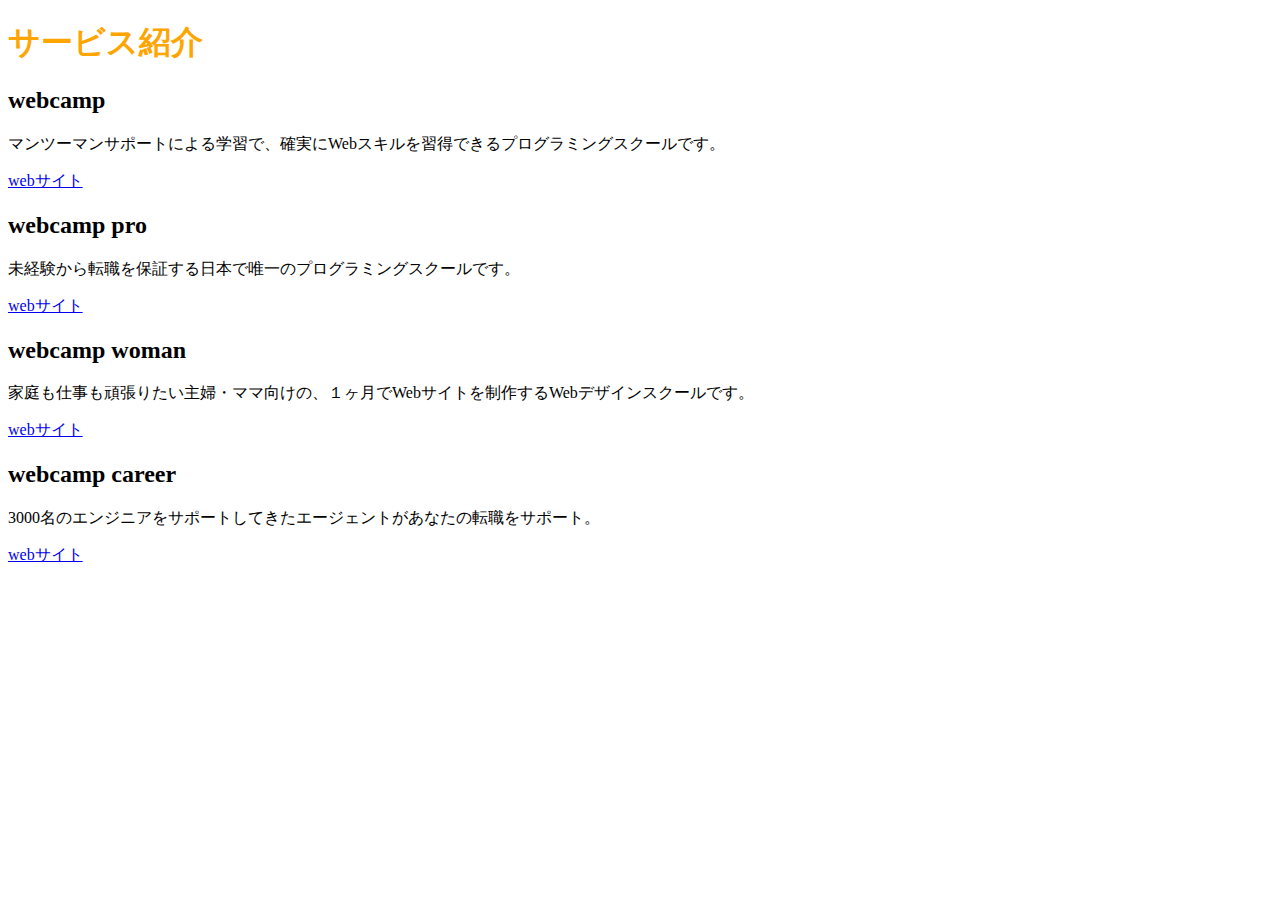
<file: 1-2_exercise.html>
<!DOCTYPE html>
<html lang="ja">
  <head>
    <meta charset="UTF-8"/>
    <link rel="stylesheet" href="1-2_exercise.css"/>
    <title>１−２演習問題</title>
  </head>
  <body>
    <h1>サービス紹介</h1>
      <h2>webcamp</h2>
      <p>マンツーマンサポートによる学習で、確実にWebスキルを習得できるプログラミングスクールです。</p>
      <a href="https://web-camp.io/">webサイト</a>
      <h2>webcamp pro</h2>
      <p>未経験から転職を保証する日本で唯一のプログラミングスクールです。</p>
      <a href="https://web-camp.io/">webサイト</a>
      <h2>webcamp woman</h2>
      <p>家庭も仕事も頑張りたい主婦・ママ向けの、１ヶ月でWebサイトを制作するWebデザインスクールです。</p>
      <a href="https://web-camp.io/">webサイト</a>
      <h2>webcamp career</h2>
      <p>3000名のエンジニアをサポートしてきたエージェントがあなたの転職をサポート。</p>
      <a href="https://web-camp.io/">webサイト</a>
  </body>
</html>
</file>
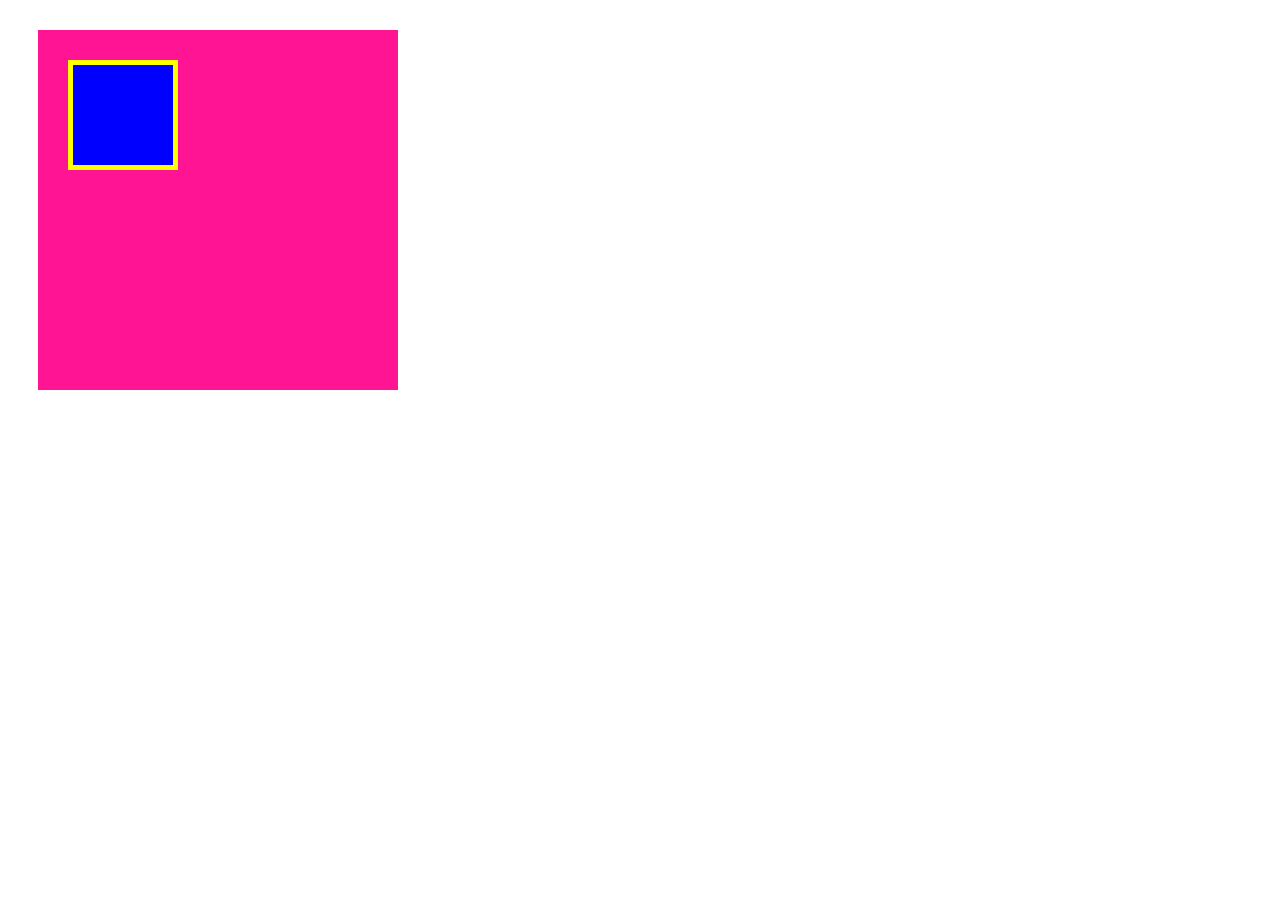
<file: 1-3_exercise.html>
<!DOCTYPE html>
<html lang="ja">
  <head>
    <meta charset="UTF-8"/>
    <link rel="stylesheet" href="1-3_exercise.css"/>
    <title>BOX</title>
  </head>

  <body>
    <div class="box1">
      <div class="box2"></div>
    </div>
  </body>
</html>
</file>
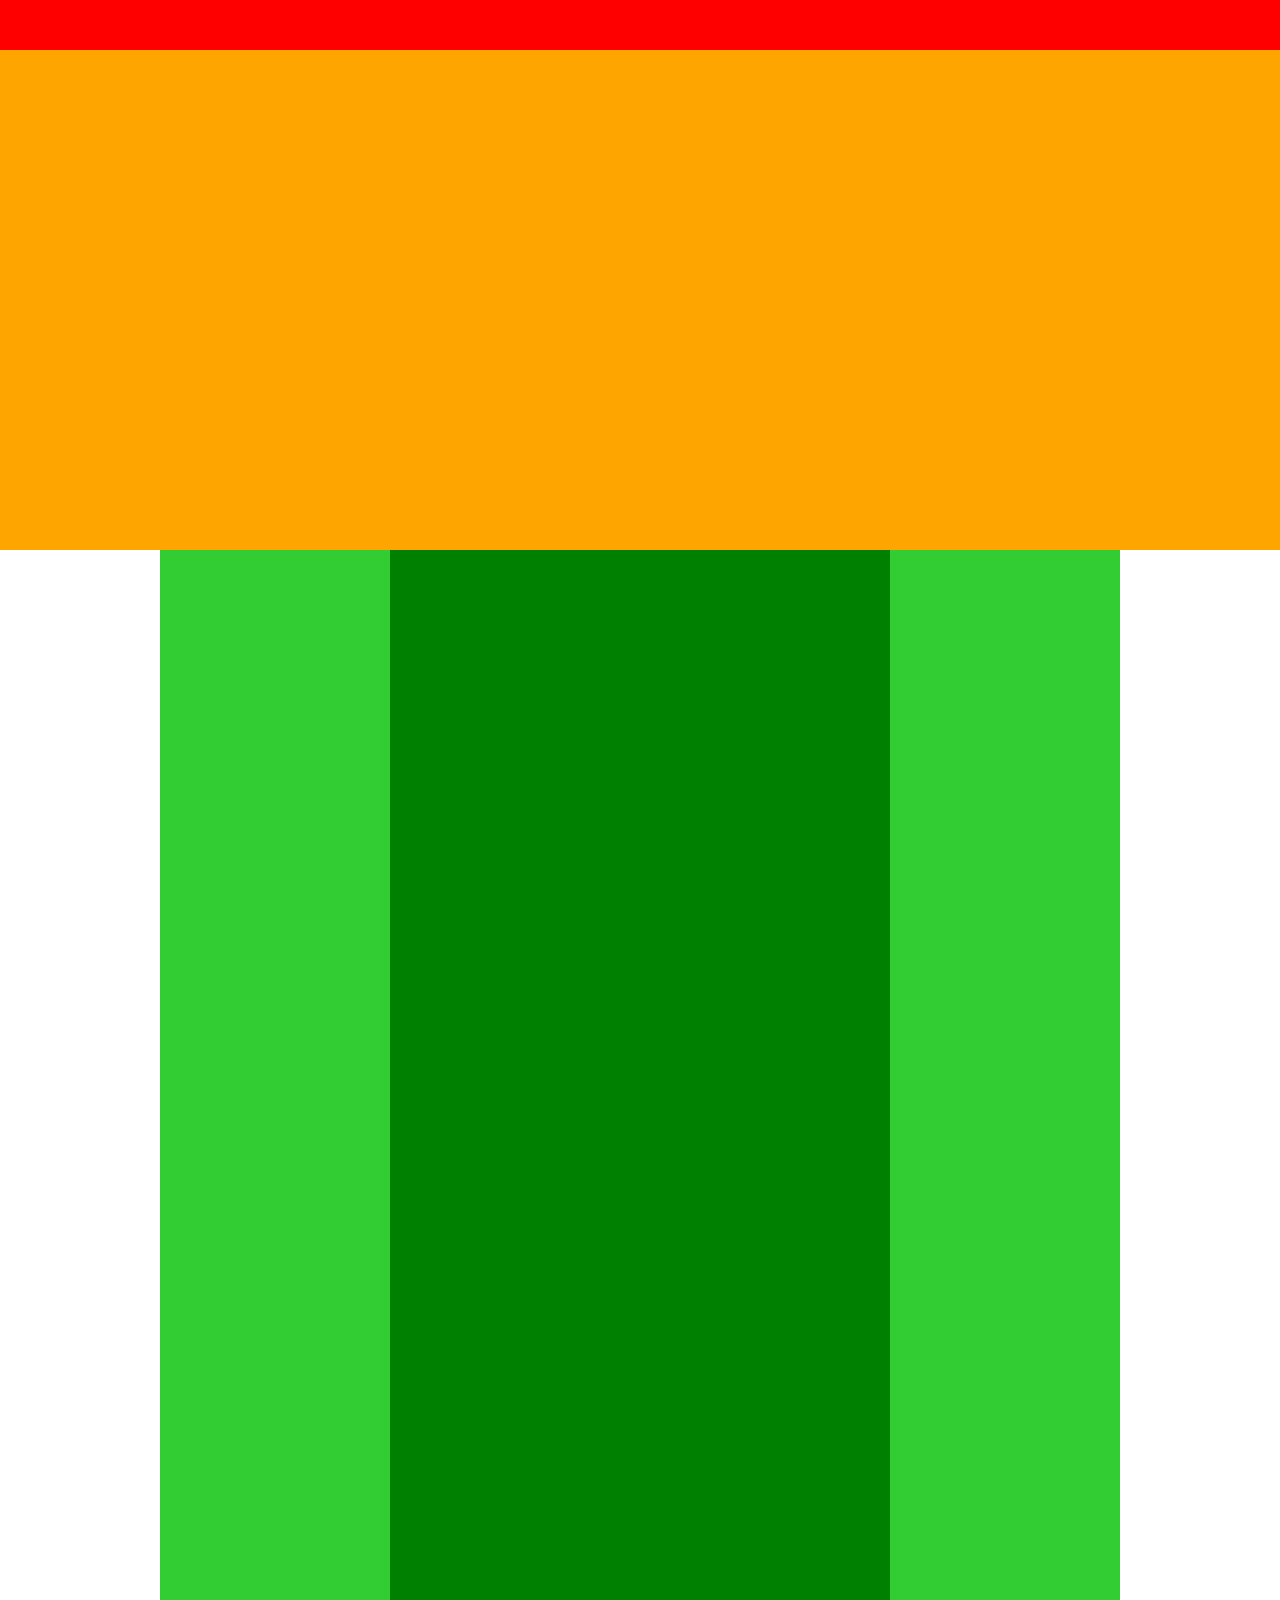
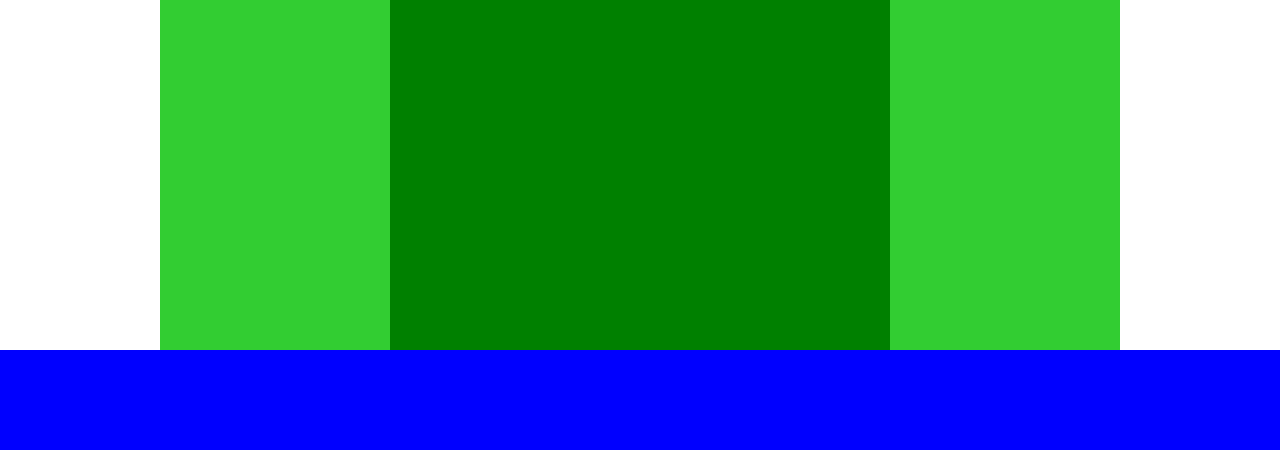
<file: 1-4_exercise.html>
<!DOCTYPE html>
<html lang="ja">
  <head>
    <meta charset="UTF-8"/>
    <link rel="stylesheet" href="1-4_exercise.css"/>
    <title>1-4演習問題</title>
  </head>

  <body>
    <div class="header"></div>

    <div class="main-visual"></div>

    <div class="main">
      <div class="main-left"></div>
      <div class="main-center"></div>
      <div class="main-right"></div>
    </div>

    <div class="footer"></div>
  </body>
</html>
</file>
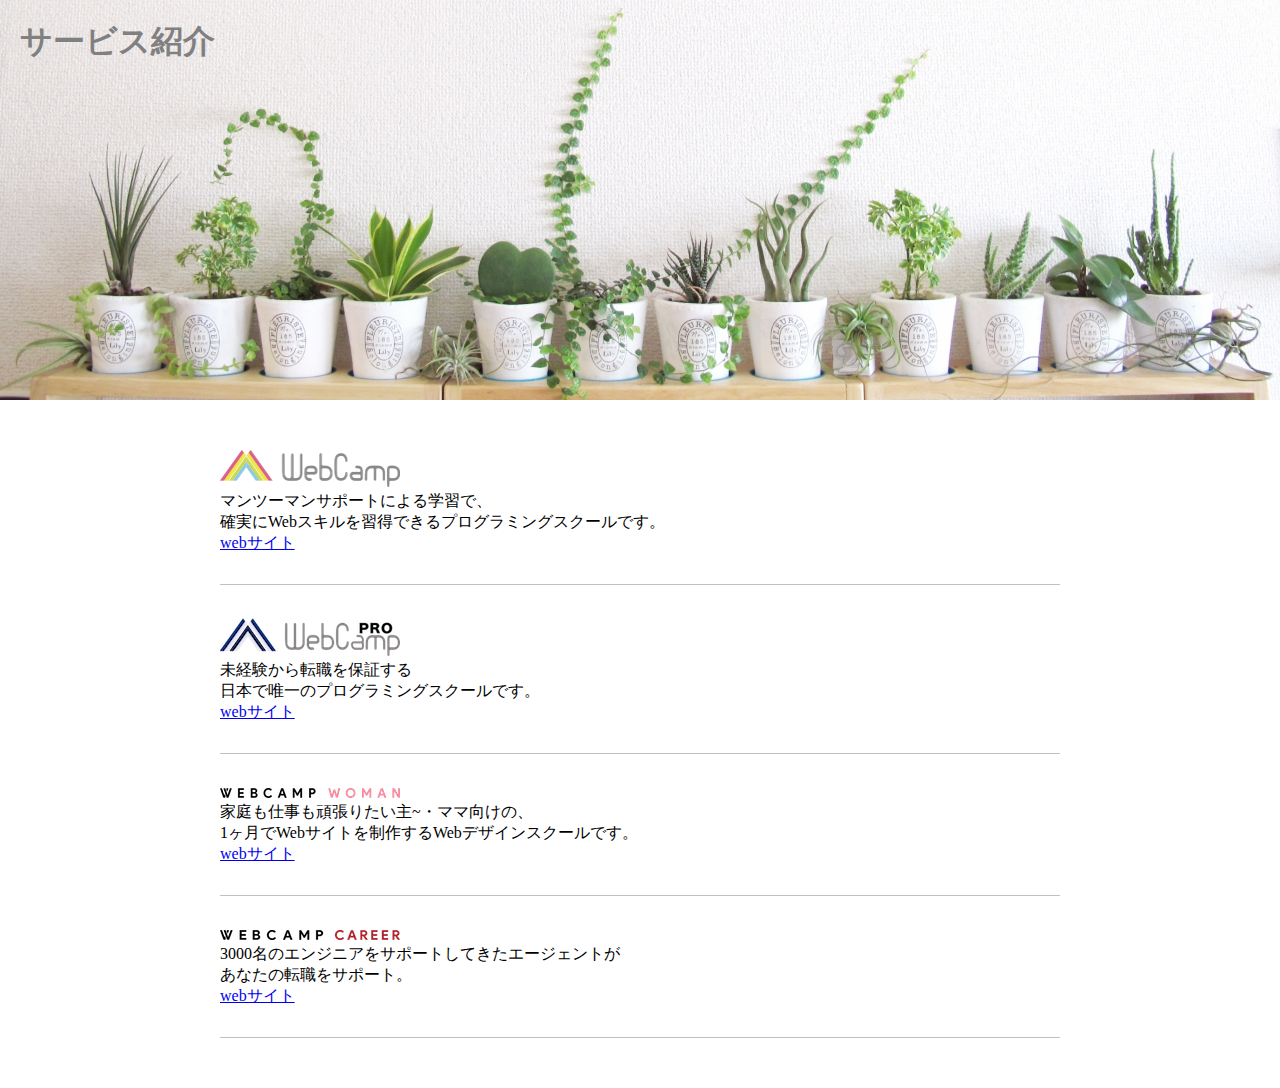
<file: 1-7_exercise.html>
<!DOCTYPE html>
<html lang="ja">
  <head>
    <meta charset="UTF-8"/>
    <link rel="stylesheet" href="1-7_exercise.css"/>
    <title>1-7演習問題</title>
  </head>

  <body>
    <div class="main-visual">
      <div class="main-visual-text">
        <h1>サービス紹介</h1>
      </div>
    </div>
    <main>
      <div class="main-item">
        <img class="img" src="img/wc-logo.png"/>
        <p class="main-item-text">
        マンツーマンサポートによる学習で、<br>
        確実にWebスキルを習得できるプログラミングスクールです。<br>
        <a href="1-7_exercise.html">webサイト</a>
        </p>
      </div>
      <div class="main-item">
        <img class="img" src="img/wcp-logo.png"/>
        <p class="main-item-text">
        未経験から転職を保証する<br>
        日本で唯一のプログラミングスクールです。<br>
        <a href="1-7_exercise.html">webサイト</a>
        </p>
      </div>
      <div class="main-item">
        <img class="img" src="img/wcw-logo.png"/>
        <p class="main-item-text">
        家庭も仕事も頑張りたい主~・ママ向けの、<br>
        1ヶ月でWebサイトを制作するWebデザインスクールです。<br>
        <a href="1-7_exercise.html">webサイト</a>
        </p>
      </div>
      <div class="main-item">
        <img class="img" src="img/wcc-logo.png"/>
        <p class="main-item-text">
        3000名のエンジニアをサポートしてきたエージェントが<br>
        あなたの転職をサポート。<br>
        <a href="1-7_exercise.html">webサイト</a>
        </p>
      </div>
    </main>
  </body>
</html>
</file>
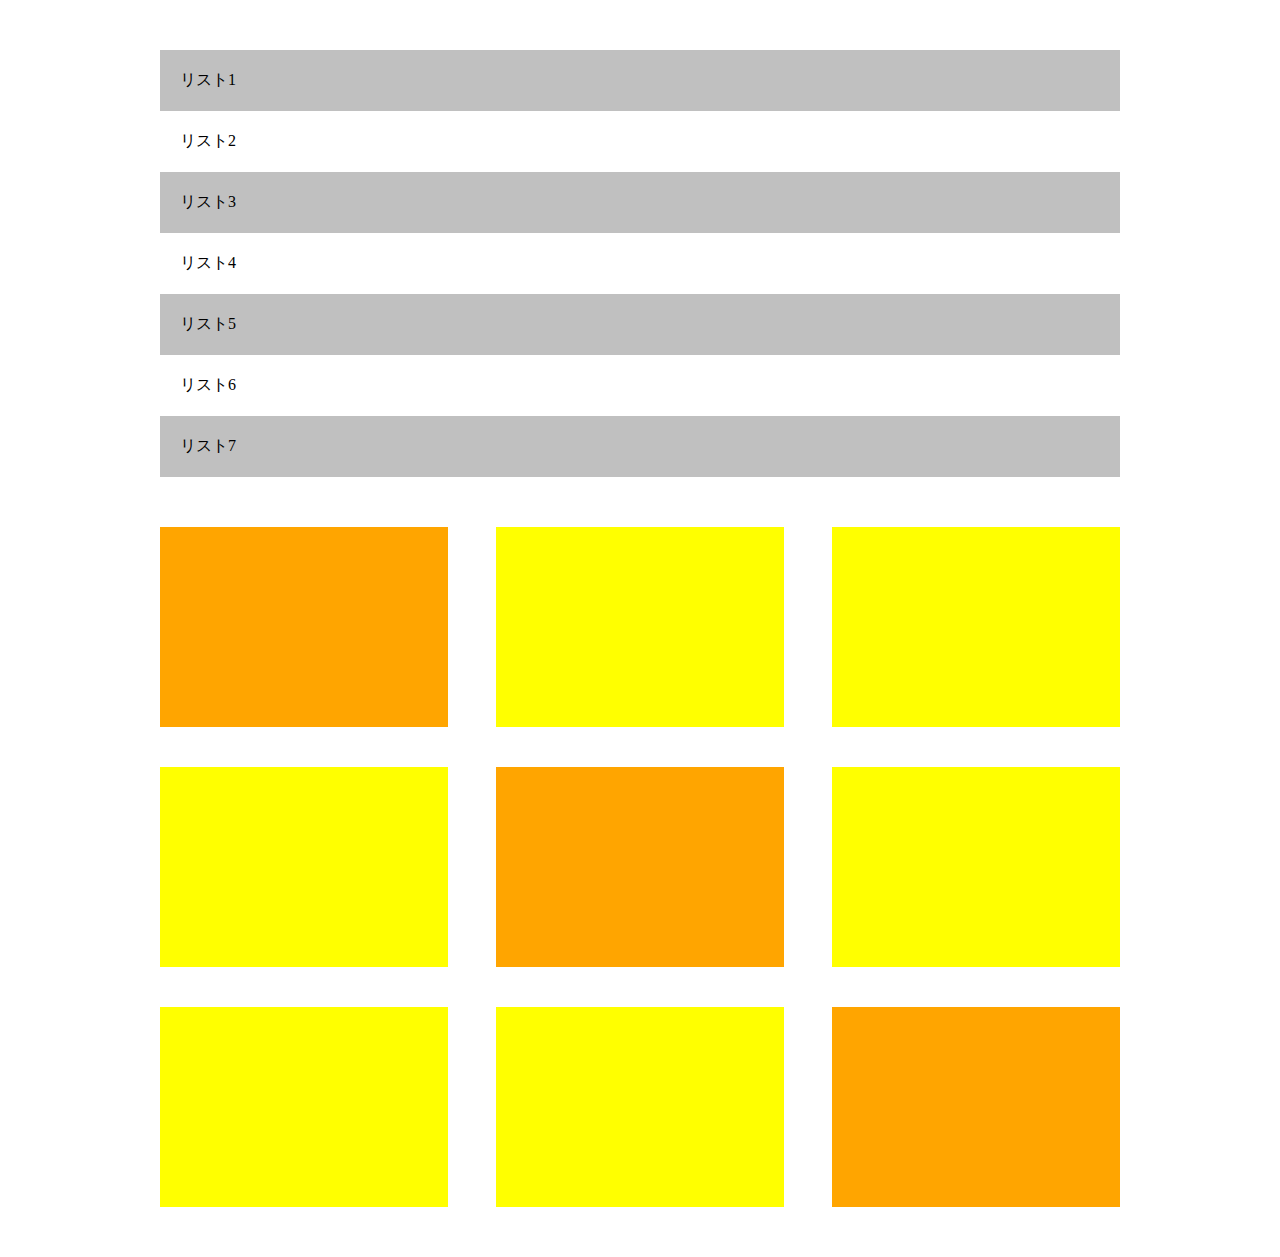
<file: 1-8_exercise.html>
<!DOCTYPE html>
<html lang="ja">
  <head>
    <meta charset="UTF-8"/>
    <link rel="stylesheet" href="1-8_exercise.css"/>
    <title>1-8演習問題</title>
  </head>

  <body>
    <main class="main">
      <div class="top">
        <div class="top-list">
          <div class="top-list-text">
            <p>リスト1</p>
          </div>
        </div>
        <div class="top-list">
          <div class="top-list-text">
            <p>リスト2</p>
          </div>
        </div>
        <div class="top-list">
          <div class="top-list-text">
            <p>リスト3</p>
          </div>
        </div>
        <div class="top-list">
          <div class="top-list-text">
            <p>リスト4</p>
          </div>
        </div>
        <div class="top-list">
          <div class="top-list-text">
            <p>リスト5</p>
          </div>
        </div>
        <div class="top-list">
          <div class="top-list-text">
            <p>リスト6</p>
          </div>
        </div>
        <div class="top-list">
          <div class="top-list-text">
            <p>リスト7</p>
          </div>
        </div>
      </div>
      <div class="bottom">
        <div class="bottom-contents"></div>
        <div class="bottom-contents"></div>
        <div class="bottom-contents"></div>
        <div class="bottom-contents"></div>
        <div class="bottom-contents"></div>
        <div class="bottom-contents"></div>
        <div class="bottom-contents bottom-contents-0"></div>
        <div class="bottom-contents bottom-contents-0"></div>
        <div class="bottom-contents bottom-contents-0"></div>
      </div>
    </main>
  </body>
</html>
</file>
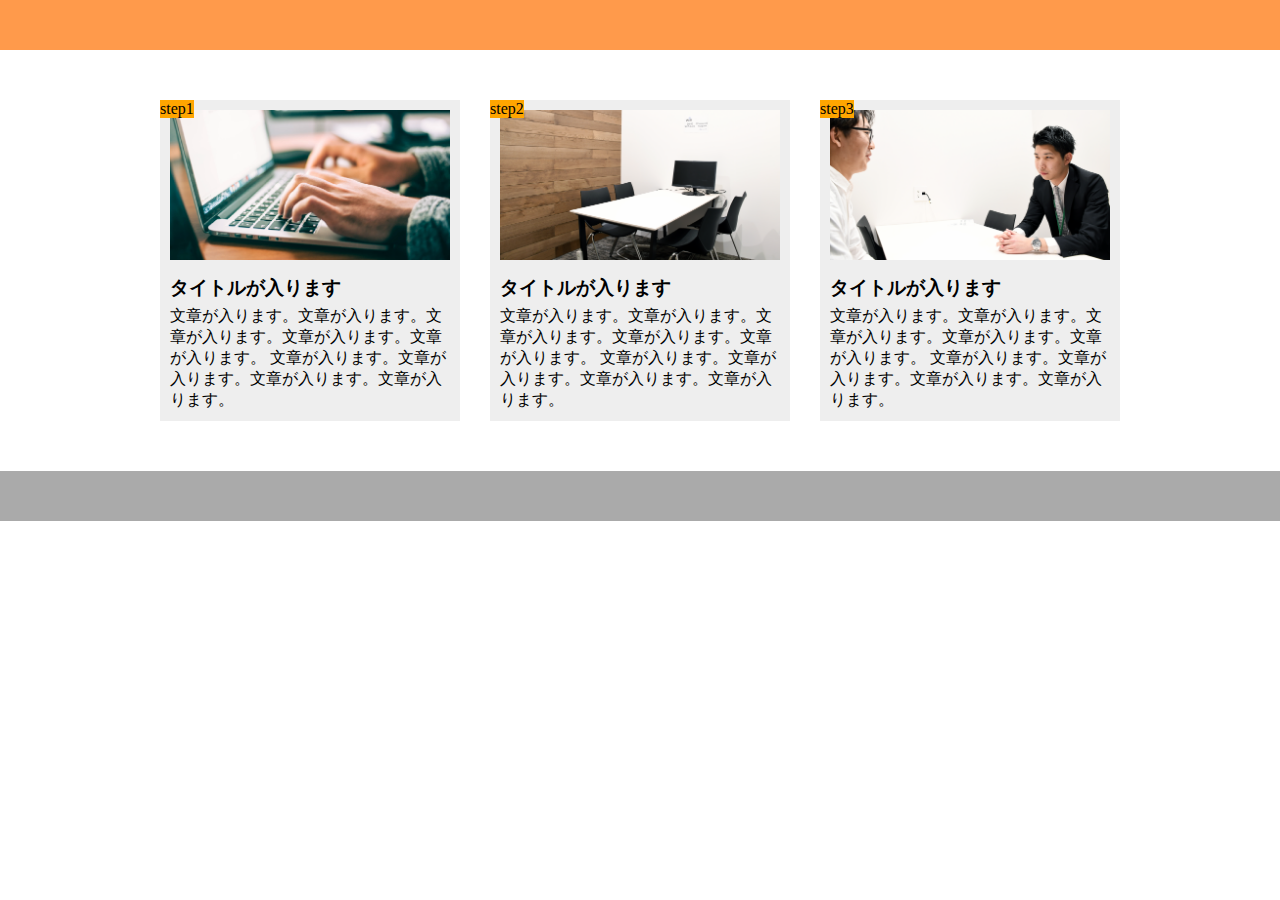
<file: 1-9_exercise-2.html>
<!DOCTYPE html>
<html lang="ja">
  <head>
    <meta charset="UTF-8"/>
    <link rel="stylesheet" href="1-9_exercise-2.css"/>
    <title>1-9演習問題2</title>
  </head>

  <body>
    <header></header>
    <main>
      <div class="contents">
        <span class="step">step1</span>
        <div class="img1"></div>
        <section>
          <h3>タイトルが入ります</h3>
          <p>文章が入ります。文章が入ります。文章が入ります。文章が入ります。文章が入ります。
          文章が入ります。文章が入ります。文章が入ります。文章が入ります。</p>
        </section>
      </div>
      <div class="contents">
        <span class="step">step2</span>
        <div class="img2"></div>
        <section>
          <h3>タイトルが入ります</h3>
          <p>文章が入ります。文章が入ります。文章が入ります。文章が入ります。文章が入ります。
          文章が入ります。文章が入ります。文章が入ります。文章が入ります。</p>
        </section>
      </div>
      <div class="contents">
        <span class="step">step3</span>
        <div class="img3"></div>
        <section>
          <h3>タイトルが入ります</h3>
          <p>文章が入ります。文章が入ります。文章が入ります。文章が入ります。文章が入ります。
          文章が入ります。文章が入ります。文章が入ります。文章が入ります。</p>
        </section>
      </div>
    </main>
    <footer></footer>
  </body>
</html>
</file>
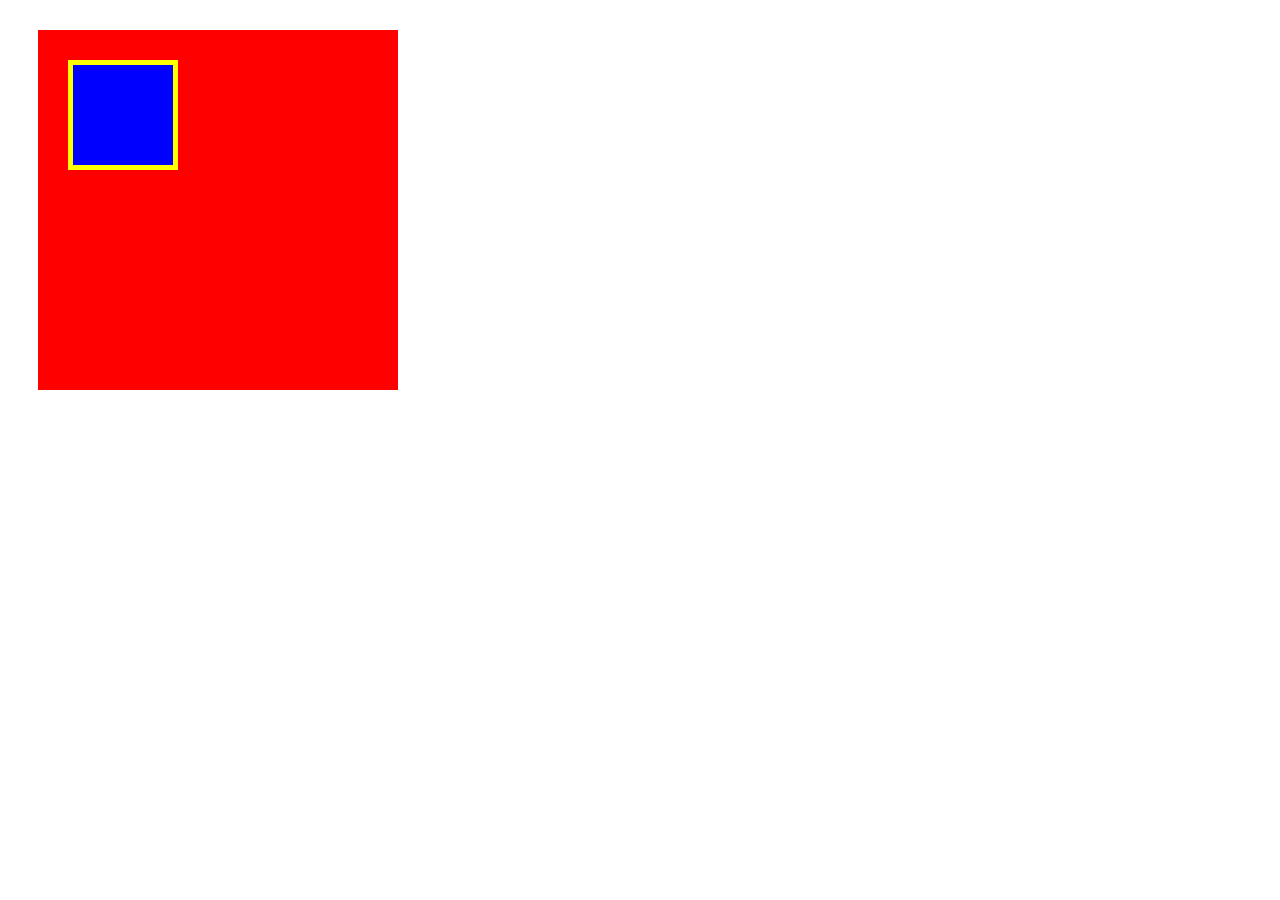
<file: box.html>
<!DOCTYPE html>
<html lang="ja">
  <head>
    <meta charset="UTF-8"/>
    <link rel="stylesheet" href="box.css"/>
    <title>BOX</title>
  </head>

  <body>
    <div class="box1">
      <div class="box2"></div>
    </div>
  </body>
</html>
</file>
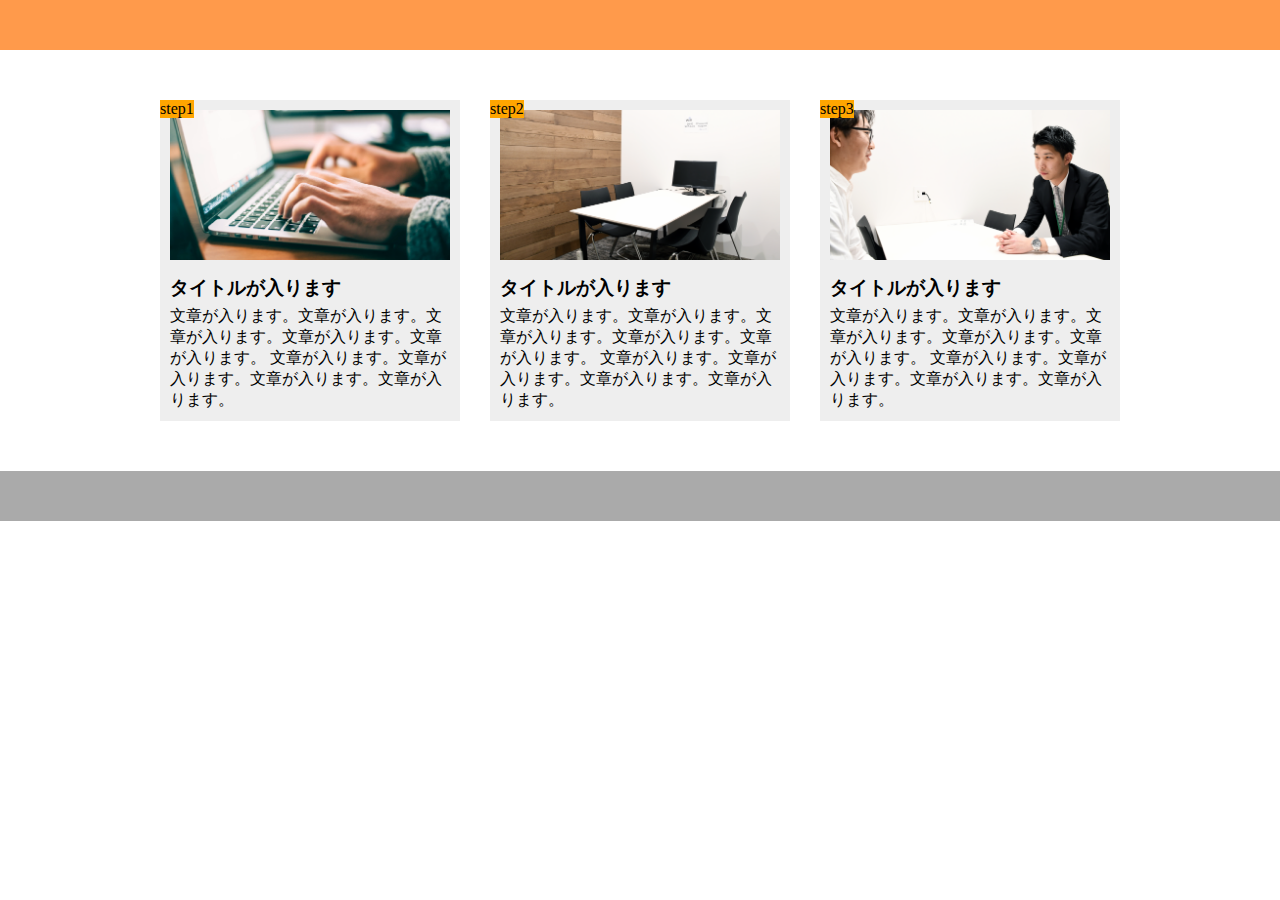
<file: challenge-1.html>
<!DOCTYPE html>
<html lang="ja">
  <head>
    <meta charset="UTF-8"/>
    <meta name="viewport" content="width=device-width,initial-scale=1.0">
    <link rel="stylesheet" href="challenge-1.css"/>
    <title>1-9演習問題2</title>
  </head>

  <body>
    <header></header>
    <main>
      <div class="contents">
        <span class="step">step1</span>
        <div class="img1"></div>
        <section>
          <h3>タイトルが入ります</h3>
          <p>文章が入ります。文章が入ります。文章が入ります。文章が入ります。文章が入ります。
          文章が入ります。文章が入ります。文章が入ります。文章が入ります。</p>
        </section>
      </div>
      <div class="contents">
        <span class="step">step2</span>
        <div class="img2"></div>
        <section>
          <h3>タイトルが入ります</h3>
          <p>文章が入ります。文章が入ります。文章が入ります。文章が入ります。文章が入ります。
          文章が入ります。文章が入ります。文章が入ります。文章が入ります。</p>
        </section>
      </div>
      <div class="contents">
        <span class="step">step3</span>
        <div class="img3"></div>
        <section>
          <h3>タイトルが入ります</h3>
          <p>文章が入ります。文章が入ります。文章が入ります。文章が入ります。文章が入ります。
          文章が入ります。文章が入ります。文章が入ります。文章が入ります。</p>
        </section>
      </div>
    </main>
    <footer></footer>
  </body>
</html>
</file>
<file: 1-2_exercise.css>
h1{
  color:orange;
}
</file>
<file: 1-3_exercise.css>
.box1 {
  width: 300px;
  height: 300px;
  background-color: #ff1493;
  margin: 30px;
  padding: 30px;
}

.box2 {
  width: 100px;
  height: 100px;
  background-color: blue;
  border: 5px solid yellow;
}
</file>
<file: 1-4_exercise.css>
* {
  margin: 0;
  padding: 0;
  box-sizing: border-box;
}

.header {
  width: 100%;
  height: 50px;
  background-color: red;
}

.main-visual {
  width: 100%;
  height: 500px;
  background-color: orange;
}

.main {
  width: 960px;
  height: 1400px;
  display: flex;
  justify-content: center;
  margin: 0 auto;
}

.main-left {
  width: 230px;
  height: 1400px;
  background-color: limegreen;
}

.main-center {
  width: 500px;
  height: 1400px;
  background-color: green;
}

.main-right {
  width: 230px;
  height: 1400px;
  background-color: limegreen;
}
.footer {
  width: 100%;
  height: 100px;
  background-color: blue;
}
</file>
<file: 1-7_exercise.css>
* {
  margin: 0;
  padding: 0;
  box-sizing: border-box;
}

.main-visual {
  width: 100%;
  height: 400px;
  background-image: url(img/mv.jpg);
  background-size: cover;
  background-position: bottom;
}

.main-visual-text {
  padding: 20px  0 0 20px;
  color: grey;
}

main {
  width: 840px;
  padding-top: 20px;
  padding-bottom: 50px;
  margin: 0 auto;
}

.main-item {
  width: 840px;
  padding-top: 30px;
  padding-bottom: 30px;
  border-bottom: 1px solid silver;
}

.img {

}
</file>
<file: 1-8_exercise.css>
* {
  margin: 0;
  padding:0;
  box-sizing: border-box;
}
.main {
  width: 960px;
  margin: 50px auto;
}

.top {
  padding-bottom: 50px;
}

.top-list-text {
  padding-top: 20px;
  padding-bottom: 20px;
  margin-left: 20px;
}

.top-list:nth-child(odd){
  background-color: silver;
}

.bottom {
  display: flex;
  flex-wrap: wrap;
}

.bottom-contents {
  background-color: yellow;
  width: 30%;
  height: 200px;
  margin-right: 5%;
  margin-bottom: 40px;
}

.bottom-contents:nth-child(3n){
  margin-right: 0;
}

.bottom-contents-0 {
  margin-bottom: 0;
}

.bottom-contents:nth-child(4n+1) {
  background-color: orange;
}
</file>
<file: 1-9_exercise-2.css>
* {
  margin: 0;
  padding: 0;
  box-sizing: border-box;
}

header {
  height: 50px;
  background-color: #FF9A4B;
}

main {
  width: 960px;
  margin: 50px auto;
  display: flex;
  justify-content:center;
  position: relative;
}

.contents {
  width: 300px;
  background-color: #EEEEEE;
  margin-right: 30px;
}

.contents:last-child {
  margin-right: 0;
}
.img1{
  width: 280px;
  height: 150px;
  margin-left: 10px;
  margin-top: 10px;
  background-image: url(img/flow01.png);
  background-position: bottom;
  background-size: cover;
}

.img2{
  width: 280px;
  height: 150px;
  margin-left: 10px;
  margin-top: 10px;
  background-image: url(img/flow01.png);
  background-position: bottom;
  background-size: cover;
}

.img1{
  width: 280px;
  height: 150px;
  margin-left: 10px;
  margin-top: 10px;
  background-image: url(img/flow01.png);
  background-position: bottom;
  background-size: cover;
}

.img2{
  width: 280px;
  height: 150px;
  margin-left: 10px;
  margin-top: 10px;
  background-image: url(img/flow02.png);
  background-position: bottom;
  background-size: cover;
}

.img3{
  width: 280px;
  height: 150px;
  margin-left: 10px;
  margin-top: 10px;
  background-image: url(img/flow03.png);
  background-position: bottom;
  background-size: cover;
}

.step {
  background-color: orange;
  position: absolute;
}

section {
  padding: 15px 10px 10px 10px;
}

h3 {
  padding-bottom: 5px;
}
footer {
  height: 50px;
  background-color: #AAAAAA;
}
</file>
<file: box.css>
.box1 {
  width: 300px;
  height: 300px;
  background-color: red;
  margin: 30px;
  padding: 30px;
}

.box2 {
  width: 100px;
  height: 100px;
  background-color: blue;
  border: 5px solid yellow;
}
</file>
<file: challenge-1.css>
* {
  margin: 0;
  padding: 0;
  box-sizing: border-box;
}

header {
  height: 50px;
  background-color: #FF9A4B;
}

main {
  width: 960px;
  padding: 50px 0;
  margin: 0 auto;
  display: flex;
  justify-content:center;
}

.contents {
  width: 300px;
  background-color: #EEEEEE;
  margin-right: 30px;
  padding-top: 10px;
  position: relative;
}

.contents:last-child {
  margin-right: 0;
}

.img1{
  width: 280px;
  height: 150px;
  margin: 0px 10px 0 10px;
  background-image: url(img/flow01.png);
  background-position: bottom;
  background-size: cover;
}

.img2{
  width: 280px;
  height: 150px;
  margin: 0px 10px 0 10px;
  background-image: url(img/flow02.png);
  background-position: bottom;
  background-size: cover;
}

.img3{
  width: 280px;
  height: 150px;
  margin: 0px 10px 0 10px;
  background-image: url(img/flow03.png);
  background-position: bottom;
  background-size: cover;
}

.step {
  background-color: orange;
  position: absolute;
  top: 0;
}

section {
  padding: 15px 10px 10px 10px;
}

h3 {
  padding-bottom: 5px;
}
footer {
  height: 50px;
  background-color: #AAAAAA;
}

@media screen and (max-width:768px){
  header {
    width: 100%;
  }

  main {
    width: 100%;
    display: block;
  }

  .contents {
    width: 90%;
    margin: 0 auto;
    margin-bottom: 20px;
  }

  .contents:last-child {
    margin-right: auto;
    margin-bottom: 0;
  }
  .img1,.img2,.img3 {
    width: auto;
    height: 150px;
  }

}
</file>
